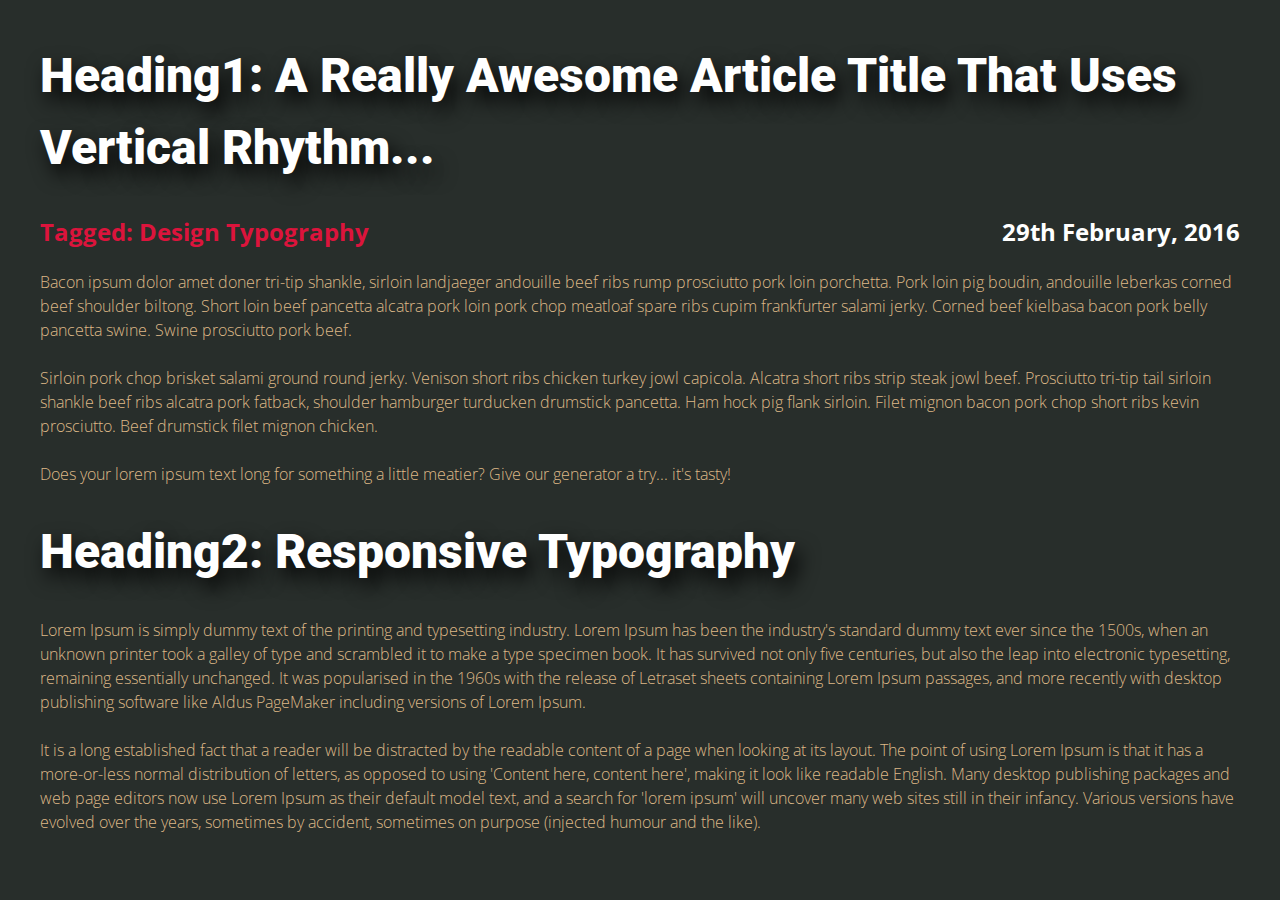
<file: block-BHaabs/index.html>
<!DOCTYPE html>
<html lang="en">
<head>
    <meta charset="UTF-8">
    <meta http-equiv="X-UA-Compatible" content="IE=edge">
    <meta name="viewport" content="width=device-width, initial-scale=1.0">
    <title>Typography|Assignment-1</title>
    <link rel="stylesheet" href="style.css">
    <link rel="preconnect" href="https://fonts.googleapis.com">
<link rel="preconnect" href="https://fonts.gstatic.com" crossorigin>
<link href="https://fonts.googleapis.com/css2?family=Roboto:ital,wght@0,300;0,900;1,400&display=swap" rel="stylesheet">
<link href="https://fonts.googleapis.com/css2?family=Open+Sans&display=swap" rel="stylesheet">
</head>
<body>
    <header>
        <h1>
            Heading1: A Really Awesome Article Title That
Uses Vertical Rhythm...
        </h1>
        <div class="tagged">
            <div><p class="tag">Tagged: Design Typography</p></div> 
            <div><p class="date">29th February, 2016</p></div>
        </div>
    </header>
    <main>
        <section>
            <p>Bacon ipsum dolor amet doner tri-tip shankle, sirloin landjaeger andouille beef ribs rump prosciutto pork loin 
                <cite>porchetta. Pork loin pig boudin, andouille leberkas corned beef shoulder biltong. Short loin beef pancetta alcatra</cite> 
                <cite>
                    pork loin pork chop meatloaf spare ribs cupim frankfurter salami jerky. Corned beef kielbasa bacon pork belly
                </cite>
                pancetta swine. Swine prosciutto pork beef.
            </p>
            <br>
            <p>
                Sirloin pork chop brisket salami ground round jerky. Venison short ribs chicken turkey jowl capicola. Alcatra short
            ribs strip steak jowl beef. Prosciutto tri-tip tail sirloin shankle beef ribs alcatra pork fatback, shoulder hamburger
                turducken drumstick pancetta. Ham hock pig flank sirloin. Filet mignon bacon pork chop short ribs kevin
            prosciutto. Beef drumstick filet mignon chicken.
            </p>
            <br>
            <p>
                Does your lorem ipsum text long for something a little meatier? Give our generator a try... it's tasty!
            </p>
        </section>
        <section>
            <h2>Heading2: Responsive Typography</h2>
            <p>
                Lorem Ipsum is simply dummy text of the printing and typesetting industry. Lorem Ipsum has been the industry's
                standard dummy text ever since the 1500s, when an unknown printer took a galley of type and scrambled it to
                make a type specimen book. It has survived not only five centuries, but also the leap into electronic typesetting,
                remaining essentially unchanged. It was popularised in the 1960s with the release of Letraset sheets containing
                Lorem Ipsum passages, and more recently with desktop publishing software like Aldus PageMaker including
                versions of Lorem Ipsum.  
            </p>
            <br>
            <p>
                It is a long established fact that a reader will be distracted by the readable content of a page when looking at its
                layout. The point of using Lorem Ipsum is that it has a more-or-less normal distribution of letters, as opposed to
                using 'Content here, content here', making it look like readable English. Many desktop publishing packages and web
                page editors now use Lorem Ipsum as their default model text, and a search for 'lorem ipsum' will uncover many
                web sites still in their infancy. Various versions have evolved over the years, sometimes by accident, sometimes on
                purpose (injected humour and the like).  
            </p>
        </section>
    </main>
</body>
</html>
</file>
<file: block-BHaabs/style.css>
/* http://meyerweb.com/eric/tools/css/reset/ 
   v2.0 | 20110126
   License: none (public domain)
*/

html, body, div, span, applet, object, iframe,
h1, h2, h3, h4, h5, h6, p, blockquote, pre,
a, abbr, acronym, address, big, cite, code,
del, dfn, em, img, ins, kbd, q, s, samp,
small, strike, strong, sub, sup, tt, var,
b, u, i, center,
dl, dt, dd, ol, ul, li,
fieldset, form, label, legend,
table, caption, tbody, tfoot, thead, tr, th, td,
article, aside, canvas, details, embed, 
figure, figcaption, footer, header, hgroup, 
menu, nav, output, ruby, section, summary,
time, mark, audio, video {
	margin: 0;
	padding: 0;
	border: 0;
	font-size: 100%;
	font: inherit;
	vertical-align: baseline;
}
/* HTML5 display-role reset for older browsers */
article, aside, details, figcaption, figure, 
footer, header, hgroup, menu, nav, section {
	display: block;
}
body {
	line-height: 1;
}
ol, ul {
	list-style: none;
}
blockquote, q {
	quotes: none;
}
blockquote:before, blockquote:after,
q:before, q:after {
	content: '';
	content: none;
}
table {
	border-collapse: collapse;
	border-spacing: 0;
}

/* custom css */
body{
    max-width: 1200px;
    margin: 40px auto;
    line-height: 1.5;
    background-color: #282E2B;
    color: white;
    font-family: 'Roboto', sans-serif;
}
h1, h2{
    font-size: 48px;
    text-shadow: 6px 10px 20px black;
    font-weight: 900;
    margin: 30px 0;
}
p{
    font-weight: 300;
    color: burlywood;
    font-family: 'Open Sans', sans-serif;
}
.tagged{
    display: flex;
    justify-content: space-between;
    margin: 20px 0;
}
.tag{
    color: crimson;
    font-size: 24px;
    font-weight: 700;
}
.date{
    color: white;
    font-weight: 700;
    font-size: 24px;
}
</file>
